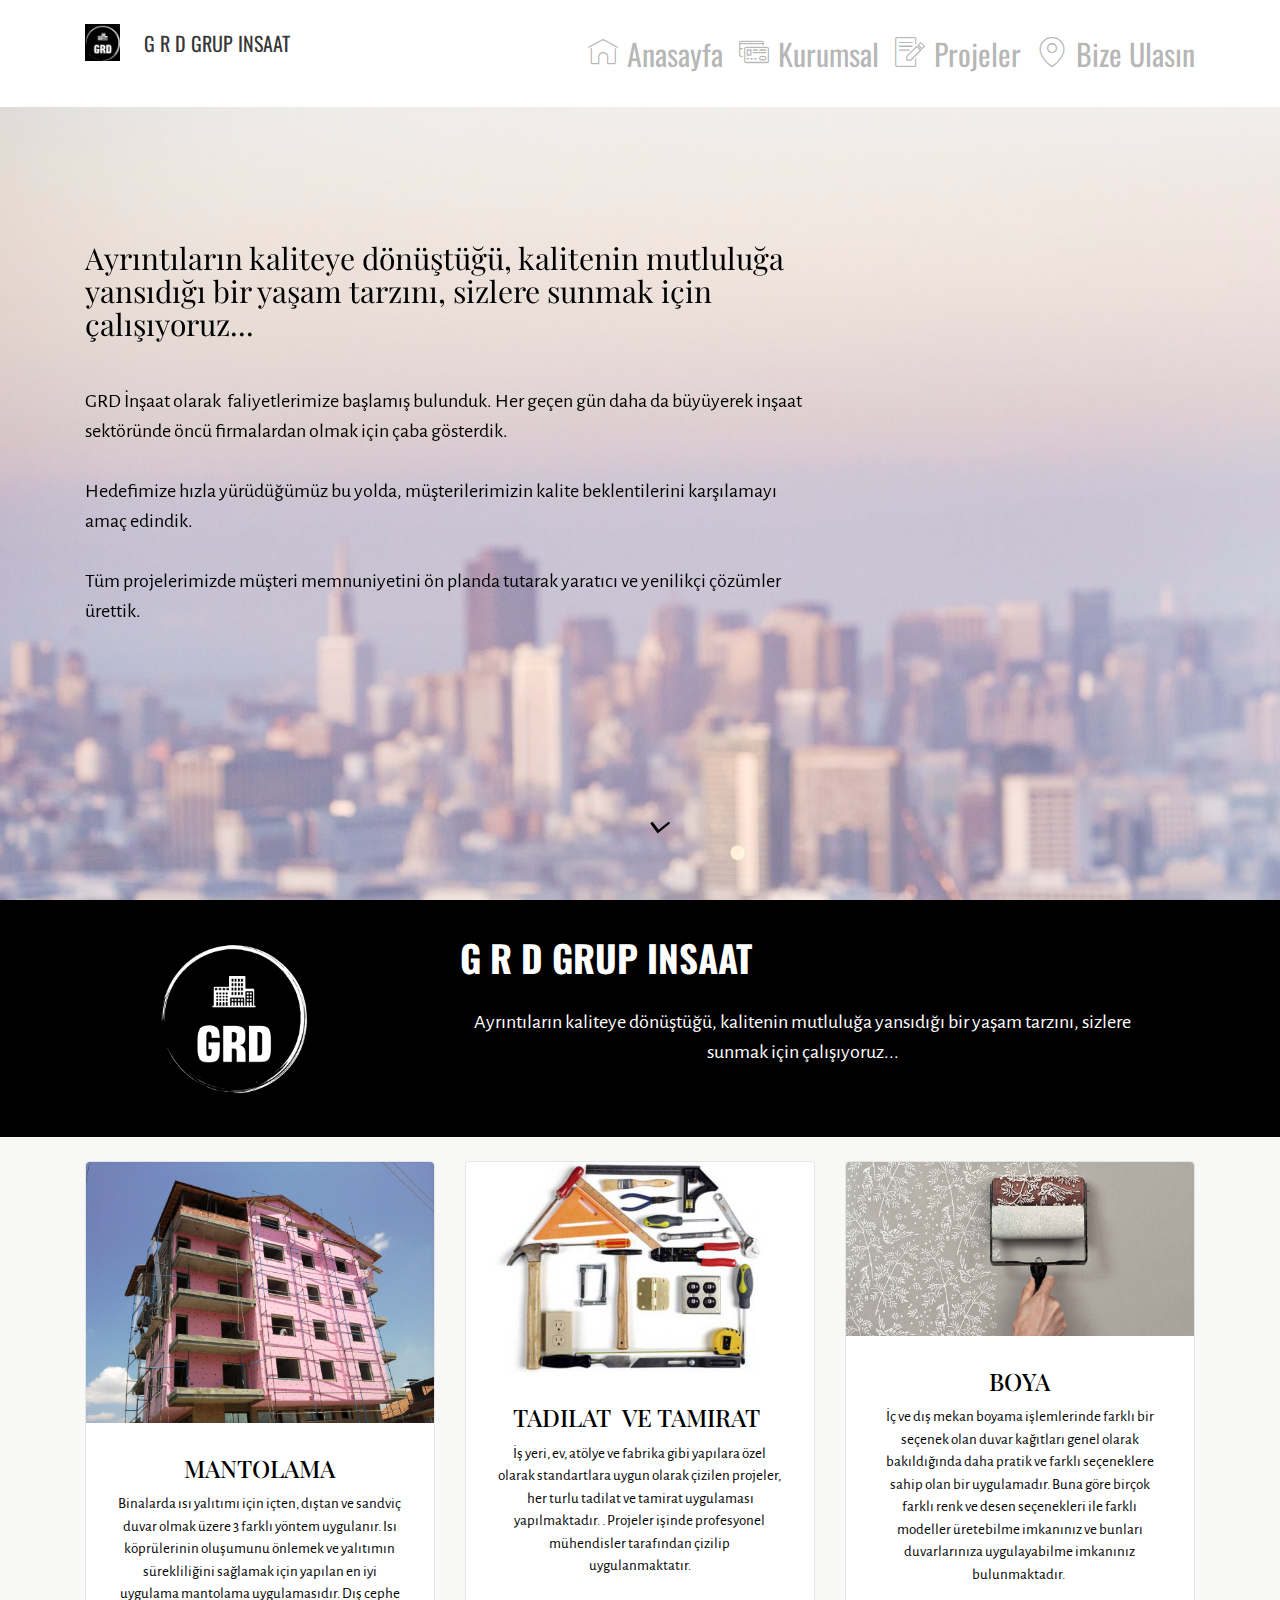
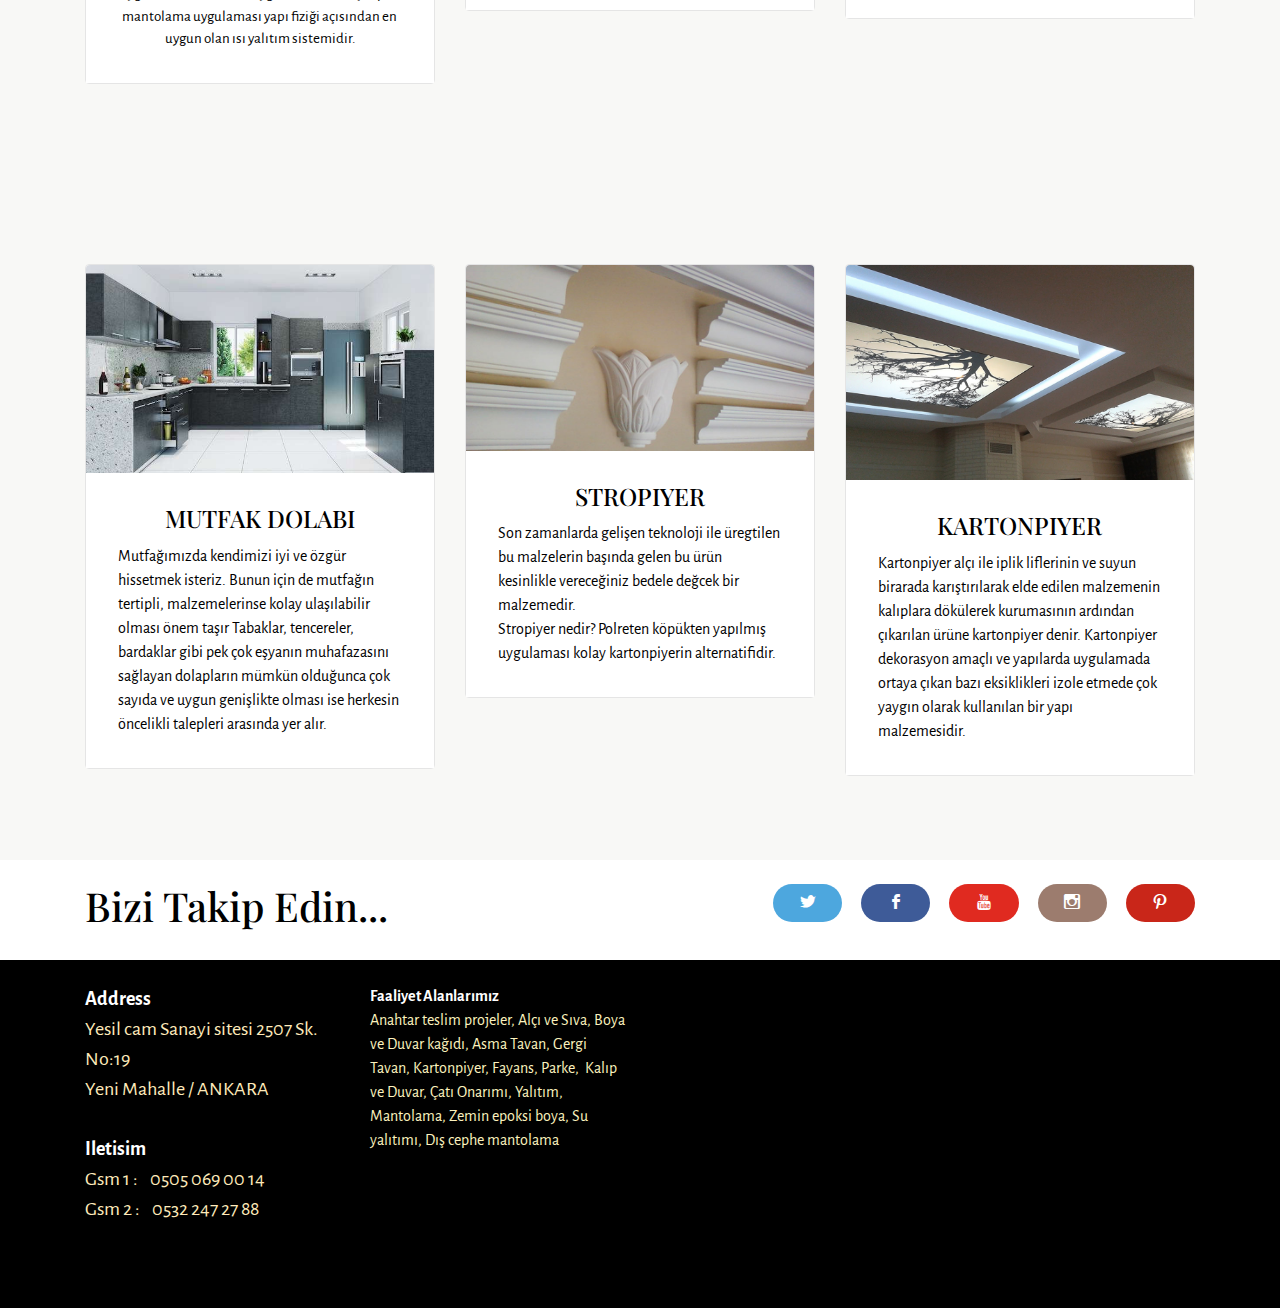
<file: index.html>
<!DOCTYPE html>
<html >
<head>
  <!-- Site made with Mobirise Website Builder v4.8.1, https://mobirise.com -->
  <meta charset="UTF-8">
  <meta http-equiv="X-UA-Compatible" content="IE=edge">
  <meta name="generator" content="Mobirise v4.8.1, mobirise.com">
  <meta name="viewport" content="width=device-width, initial-scale=1, minimum-scale=1">
  <link rel="shortcut icon" href="assets/images/capture-160x128.png" type="image/x-icon">
  <meta name="description" content="">
  <title>Home</title>
  <link rel="stylesheet" href="assets/font-awesome/css/font-awesome.css">
  <link rel="stylesheet" href="https://fonts.googleapis.com/css?family=Alegreya+Sans:400,700&subset=latin,vietnamese,latin-ext">
  <link rel="stylesheet" href="assets/web/assets/mobirise-icons/mobirise-icons.css">
  <link rel="stylesheet" href="https://fonts.googleapis.com/css?family=Playfair+Display:400,700&subset=latin,cyrillic">
  <link rel="stylesheet" href="assets/tether/tether.min.css">
  <link rel="stylesheet" href="assets/soundcloud-plugin/style.css">
  <link rel="stylesheet" href="assets/bootstrap/css/bootstrap.min.css">
  <link rel="stylesheet" href="assets/socicon/css/socicon.min.css">
  <link rel="stylesheet" href="assets/puritym/css/style.css">
  <link rel="stylesheet" href="assets/mobirise/css/mbr-additional.css" type="text/css">
  
  
  
</head>
<body>
  <nav class="navbar navbar-light mbr-navbar navbar-fixed-top" id="menu-0" data-rv-view="0" style="background-color: rgb(255, 255, 255);">
    <div class="container">
        <button class="navbar-toggler pull-right hidden-md-up" type="button" data-toggle="collapse" data-target="#exCollapsingNavbar2">
            <div class="hamburger-icon"></div>
        </button>

        <div class="clearfix"></div>
        <div class="collapse navbar-toggleable-sm" id="exCollapsingNavbar2">
            <span class="navbar-logo"><a href="index.html"><img src="assets/images/capture-160x128.png" alt="Mobirise"></a></span>
            <span><a class="navbar-brand" href="index.html">G R D GRUP INSAAT</a></span>

            

            <ul class="nav navbar-nav pull-xs-right"><li class="nav-item"><a class="nav-link" href="index.html"><span class="mbri-home mbr-iconfont mbr-iconfont-btn-parent"></span>Anasayfa</a></li> <li class="nav-item"><a class="nav-link" href="page5.html"><span class="mbri-credit-card mbr-iconfont mbr-iconfont-btn-parent"></span>Kurumsal</a></li>  <li class="nav-item"><a class="nav-link" href="page2.html"><span class="mbri-edit mbr-iconfont mbr-iconfont-btn-parent"></span>Projeler</a></li>  <li class="nav-item"><a class="nav-link" href="index.html#contacts2-h"><span class="mbri-pin mbr-iconfont mbr-iconfont-btn-parent"></span>Bize Ulasın</a></li>     </ul>
        </div>
    </div>
</nav>

<section class="mbr-section mbr-section-full mbr-parallax-background mbr-after-navbar" id="header1-1" data-rv-view="2" style="background-image: url(assets/images/mbr-4.jpg);">
    <div class="mbr-table-cell">
        <div class="mbr-overlay" style="opacity: 0; background-color: rgb(255, 255, 255);"></div>
        <div class="container">
            <div class="row">
                <div class="col-md-8">

                    <h1 class="mbr-section-title display-1">Ayrıntıların kaliteye dönüştüğü, kalitenin mutluluğa yansıdığı bir yaşam tarzını, sizlere sunmak için çalışıyoruz...</h1>
                    <p class="lead">GRD İnşaat olarak &nbsp;faliyetlerimize başlamış bulunduk. Her geçen gün daha da büyüyerek inşaat sektöründe öncü firmalardan olmak için çaba gösterdik. 
<br>
<br>Hedefimize hızla yürüdüğümüz bu yolda, müşterilerimizin kalite beklentilerini karşılamayı amaç edindik. 
<br>
<br>Tüm projelerimizde müşteri memnuniyetini ön planda tutarak yaratıcı ve yenilikçi çözümler ürettik.</p>
                    
                </div>
            </div>
        </div>
        <a class="mbr-arrow" href="#msg-box4-6"><i class="fa fa-angle-down"></i></a>
    </div>
</section>

<section class="mbr-section mbr-section-nopadding" id="msg-box4-6" data-rv-view="5" style="background-color: rgb(0, 0, 0); padding-top: 0rem; padding-bottom: 0rem;">
    
    <div class="container">
        <div class="row">
            <div class="col-xs-12 col-lg-9 mbr-table-cell-lg image-size" style="width: 10%;">
                <div class="mbr-figure"><img src="assets/images/capture-432x346.png"></div>
            </div>
            <div class="col-xs-12 col-lg-3 mbr-inner-padding text-xs-center mbr-table-cell-lg">
                <h3 class="mbr-section-title display-4"><strong>G R D GRUP INSAAT</strong></h3>
                
                <div class="lead"><p>Ayrıntıların kaliteye dönüştüğü, kalitenin mutluluğa yansıdığı bir yaşam tarzını, sizlere sunmak için çalışıyoruz...</p></div>
                
            </div>
            
        </div>
    </div>
</section>

<section class="mbr-section mbr-section-small" id="features1-5" data-rv-view="8" style="background-color: rgb(248, 248, 246); padding-top: 1.5rem; padding-bottom: 6rem;">
    
    <div class="container">
        <div class="row">
            <div class="col-sm-6 col-md-4">
                <div class="card cart-block">
                    <div><img src="assets/images/mantolama-1.jpg" class="card-img-top"></div>
                    <div class="card-block">
                        <h4 class="card-title text-xs-center">MANTOLAMA</h4>
                        <p class="card-text">Binalarda ısı yalıtımı için içten, dıştan ve sandviç duvar olmak üzere 3 farklı yöntem uygulanır. Isı köprülerinin oluşumunu önlemek ve yalıtımın sürekliliğini sağlamak için yapılan en iyi uygulama mantolama uygulamasıdır. Dış cephe mantolama uygulaması yapı fiziği açısından en uygun olan ısı yalıtım sistemidir.
<br></p>
                        
                    </div>
                </div>
            </div>
            <div class="col-sm-6 col-md-4">
                <div class="card cart-block">
                    <div><img src="assets/images/evde-tadilat-rehberi-600x363.jpg" class="card-img-top"></div>
                    <div class="card-block">
                        <h4 class="card-title text-xs-center">TADILAT &nbsp;VE TAMIRAT&nbsp;</h4>
                        <p class="card-text">İş yeri, ev, atölye ve fabrika gibi yapılara özel olarak standartlara uygun olarak çizilen projeler, &nbsp;her turlu tadilat ve tamirat uygulaması yapılmaktadır. . Projeler işinde profesyonel mühendisler tarafından çizilip uygulanmaktatır.</p>
                        
                    </div>
                </div>
            </div>
            <div class="col-sm-6 col-md-4">
                <div class="card cart-block">
                    <div><a href="page3.html"><img src="assets/images/boya-isi-ustasi1-600x300.jpg" class="card-img-top"></a></div>
                    <div class="card-block">
                        <h4 class="card-title text-xs-center">BOYA</h4>
                        <p class="card-text">İç ve dış mekan boyama işlemlerinde farklı bir seçenek olan duvar kağıtları genel olarak bakıldığında daha pratik ve farklı seçeneklere sahip olan bir uygulamadır. Buna göre birçok farklı renk ve desen seçenekleri ile farklı modeller üretebilme imkanınız ve bunları duvarlarınıza uygulayabilme imkanınız bulunmaktadır.&nbsp;</p>
                        
                    </div>
                </div>
            </div>
            
        </div>
    </div>
</section>

<section class="mbr-section mbr-section-small" id="features1-s" data-rv-view="15" style="background-color: rgb(248, 248, 246); padding-top: 4.5rem; padding-bottom: 4.5rem;">
    
    <div class="container">
        <div class="row">
            <div class="col-sm-6 col-md-4">
                <div class="card cart-block">
                    <div><img src="assets/images/en-modern-mutfak-dolabi-renkleri-mjuzm.jpg" class="card-img-top"></div>
                    <div class="card-block">
                        <h4 class="card-title text-xs-center">MUTFAK DOLABI</h4>
                        <p class="card-text">Mutfağımızda kendimizi iyi ve özgür hissetmek isteriz. Bunun için de mutfağın tertipli, malzemelerinse kolay ulaşılabilir olması önem taşır Tabaklar, tencereler, bardaklar gibi pek çok eşyanın muhafazasını sağlayan dolapların mümkün olduğunca çok sayıda ve uygun genişlikte olması ise herkesin öncelikli talepleri arasında yer alır.</p>
                        
                    </div>
                </div>
            </div>
            <div class="col-sm-6 col-md-4">
                <div class="card cart-block">
                    <div><img src="assets/images/kartonpiyer-stropiyer-1.jpg" class="card-img-top"></div>
                    <div class="card-block">
                        <h4 class="card-title text-xs-center">STROPIYER</h4>
                        <p class="card-text">Son zamanlarda gelişen teknoloji ile üregtilen bu malzelerin başında gelen bu ürün kesinlikle vereceğiniz bedele değcek bir malzemedir.
<br>Stropiyer nedir? Polreten köpükten yapılmış uygulaması kolay kartonpiyerin alternatifidir.</p>
                        
                    </div>
                </div>
            </div>
            <div class="col-sm-6 col-md-4">
                <div class="card cart-block">
                    <div><img src="assets/images/asma-tavan-9.jpg" class="card-img-top"></div>
                    <div class="card-block">
                        <h4 class="card-title text-xs-center">KARTONPIYER</h4>
                        <p class="card-text">Kartonpiyer alçı ile iplik liflerinin ve suyun birarada karıştırılarak elde edilen malzemenin kalıplara dökülerek kurumasının ardından çıkarılan ürüne kartonpiyer denir. Kartonpiyer dekorasyon amaçlı ve yapılarda uygulamada ortaya çıkan bazı eksiklikleri izole etmede çok yaygın olarak kullanılan bir yapı malzemesidir.</p>
                        
                    </div>
                </div>
            </div>
            
        </div>
    </div>
</section>

<section class="mbr-section mbr-section-small" id="social-buttons2-i" data-rv-view="11" style="background-color: rgb(255, 255, 255); padding-top: 1.5rem; padding-bottom: 1.5rem;">
    

    <div class="container">
        <div class="row">
            <div class="col-sm-4">
                <h2 class="mbr-section-title h1">Bizi Takip Edin...</h2>
            </div>
            <div class="col-sm-8 text-xs-right"><a class="btn btn-social socicon-bg-twitter" title="Twitter" target="_blank" href="index.html"><i class="socicon socicon-twitter"></i></a> <a class="btn btn-social socicon-bg-facebook" title="Facebook" target="_blank" href="index.html"><i class="socicon socicon-facebook"></i></a>  <a class="btn btn-social socicon-bg-youtube" title="YouTube" target="_blank" href="index.html"><i class="socicon socicon-youtube"></i></a> <a class="btn btn-social socicon-bg-instagram" title="Instagram" target="_blank" href="index.html"><i class="socicon socicon-instagram"></i></a> <a class="btn btn-social socicon-bg-pinterest" title="Pinterest" target="_blank" href="index.html"><i class="socicon socicon-pinterest"></i></a>   </div>
        </div>
    </div>
</section>

<section class="mbr-section mbr-section-small mbr-footer" id="contacts2-h" data-rv-view="13" style="background-color: rgb(0, 0, 0); padding-top: 1.5rem; padding-bottom: 1.5rem;">
    
    <div class="container">
        <div class="row">
            <div class="col-xs-12 col-md-3">
                <p><strong>Address</strong><br>Yesil cam Sanayi sitesi 2507 Sk. No:19<br>Yeni Mahalle / ANKARA<br><br>
<strong>Iletisim</strong><br>
Gsm 1 : &nbsp; &nbsp;0505 069 00 14&nbsp;<br>Gsm 2 : &nbsp; &nbsp;0532 247 27 88<br><br></p>
            </div>
            <div class="col-xs-12 col-md-3"><strong>Faaliyet Alanlarımız
</strong><div>Anahtar teslim projeler, Alçı ve Sıva, Boya ve Duvar kağıdı, Asma Tavan, Gergi Tavan, Kartonpiyer, Fayans, Parke, &nbsp;Kalıp ve Duvar, Çatı Onarımı, Yalıtım, Mantolama, Zemin epoksi boya, Su yalıtımı, Dış cephe mantolama</div></div>
            <div class="col-xs-12 col-md-6">
                <div class="mbr-map"><iframe frameborder="0" style="border:0" src="https://www.google.com/maps/embed/v1/place?key=AIzaSyA0Dx_boXQiwvdz8sJHoYeZNVTdoWONYkU&amp;q=place_id:ChIJ7WhXd-I30xQRFhl8sah-a08" allowfullscreen=""></iframe></div>
            </div>
        </div>
    </div>
</section>


  <script src="assets/web/assets/jquery/jquery.min.js"></script>
  <script src="assets/tether/tether.min.js"></script>
  <script src="assets/bootstrap/js/bootstrap.min.js"></script>
  <script src="assets/jarallax/jarallax.js"></script>
  <script src="assets/smooth-scroll/smooth-scroll.js"></script>
  <script src="assets/puritym/js/script.js"></script>
  
  
</body>
</html>
</file>
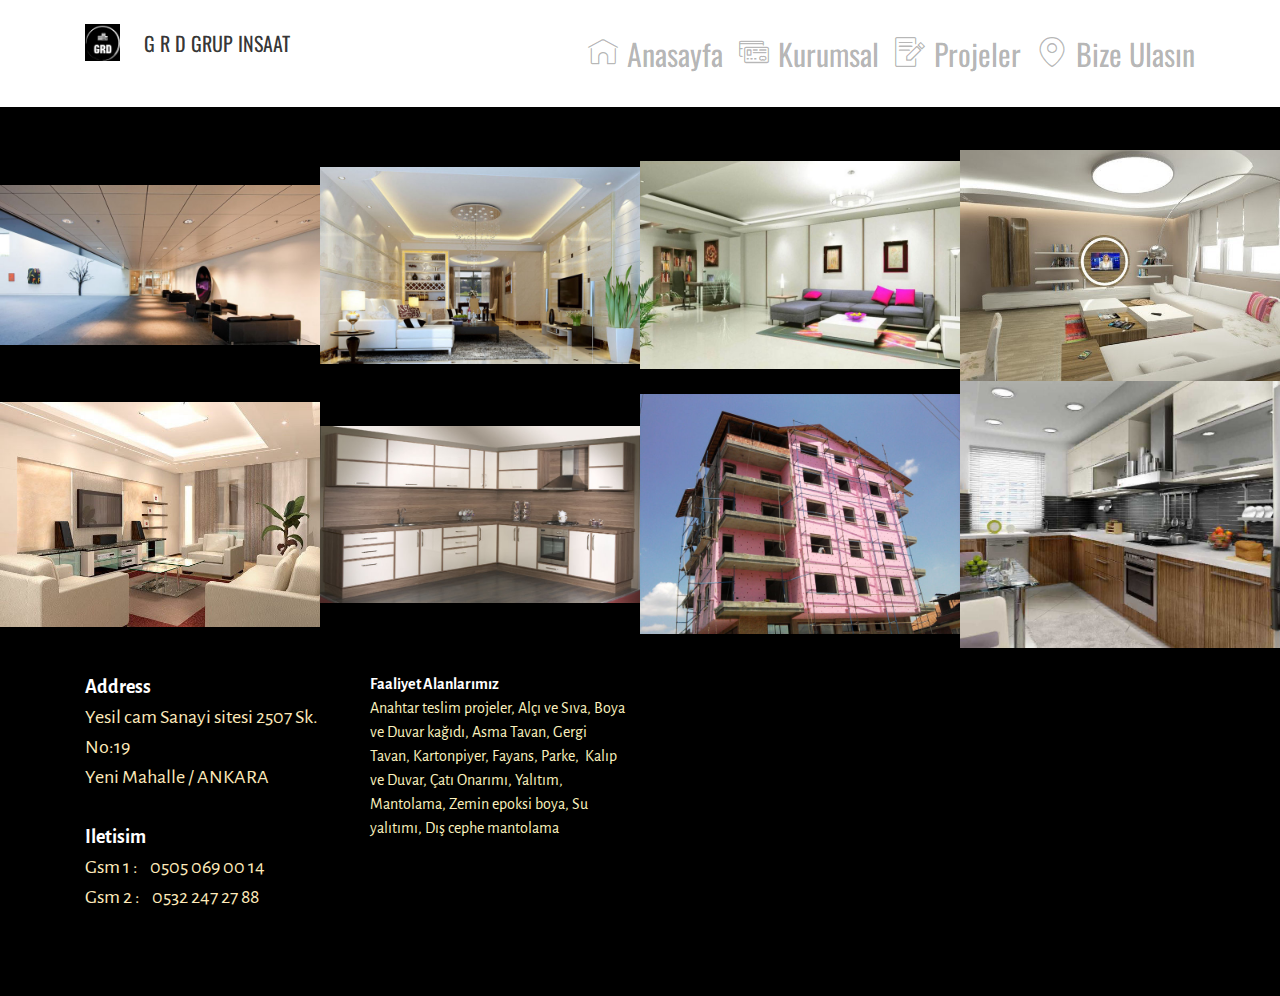
<file: page2.html>
<!DOCTYPE html>
<html >
<head>
  <!-- Site made with Mobirise Website Builder v4.8.1, https://mobirise.com -->
  <meta charset="UTF-8">
  <meta http-equiv="X-UA-Compatible" content="IE=edge">
  <meta name="generator" content="Mobirise v4.8.1, mobirise.com">
  <meta name="viewport" content="width=device-width, initial-scale=1, minimum-scale=1">
  <link rel="shortcut icon" href="assets/images/capture-160x128.png" type="image/x-icon">
  <meta name="description" content="">
  <title>PROJE</title>
  <link rel="stylesheet" href="assets/font-awesome/css/font-awesome.css">
  <link rel="stylesheet" href="https://fonts.googleapis.com/css?family=Alegreya+Sans:400,700&subset=latin,vietnamese,latin-ext">
  <link rel="stylesheet" href="assets/web/assets/mobirise-icons/mobirise-icons.css">
  <link rel="stylesheet" href="https://fonts.googleapis.com/css?family=Playfair+Display:400,700&subset=latin,cyrillic">
  <link rel="stylesheet" href="assets/tether/tether.min.css">
  <link rel="stylesheet" href="assets/soundcloud-plugin/style.css">
  <link rel="stylesheet" href="assets/bootstrap/css/bootstrap.min.css">
  <link rel="stylesheet" href="assets/puritym/css/style.css">
  <link rel="stylesheet" href="assets/mobirise/css/mbr-additional.css" type="text/css">
  
  
  
</head>
<body>
  <nav class="navbar navbar-light mbr-navbar navbar-fixed-top" id="menu-t" data-rv-view="18" style="background-color: rgb(255, 255, 255);">
    <div class="container">
        <button class="navbar-toggler pull-right hidden-md-up" type="button" data-toggle="collapse" data-target="#exCollapsingNavbar2">
            <div class="hamburger-icon"></div>
        </button>

        <div class="clearfix"></div>
        <div class="collapse navbar-toggleable-sm" id="exCollapsingNavbar2">
            <span class="navbar-logo"><a href="index.html"><img src="assets/images/capture-160x128.png" alt="Mobirise"></a></span>
            <span><a class="navbar-brand" href="index.html">G R D GRUP INSAAT</a></span>

            

            <ul class="nav navbar-nav pull-xs-right"><li class="nav-item"><a class="nav-link" href="index.html"><span class="mbri-home mbr-iconfont mbr-iconfont-btn-parent"></span>Anasayfa</a></li> <li class="nav-item"><a class="nav-link" href="page5.html"><span class="mbri-credit-card mbr-iconfont mbr-iconfont-btn-parent"></span>Kurumsal</a></li>  <li class="nav-item"><a class="nav-link" href="page2.html"><span class="mbri-edit mbr-iconfont mbr-iconfont-btn-parent"></span>Projeler</a></li>  <li class="nav-item"><a class="nav-link" href="index.html#contacts2-h"><span class="mbri-pin mbr-iconfont mbr-iconfont-btn-parent"></span>Bize Ulasın</a></li>     </ul>
        </div>
    </div>
</nav>

<section class="mbr-gallery mbr-section mbr-section-nopadding mbr-after-navbar" id="gallery1-v" data-rv-view="20" style="background-color: rgb(0, 0, 0); padding-top: 6rem; padding-bottom: 0rem;">
    <!-- Gallery -->
    <div>
        <div class=" mbr-gallery-layout-default">
            <div>
                <div>
                    <div class="mbr-gallery-item">
                        <a data-toggle="modal" href="#lb-gallery1-v" data-slide-to="0">
                            <img src="assets/images/asma-tavan-800x400.jpg" alt="" title="">
                            <span class="icon fa fa-search-plus"></span>
                        </a>
                    </div><div class="mbr-gallery-item">
                        <a data-toggle="modal" href="#lb-gallery1-v" data-slide-to="1">
                            <img src="assets/images/asma-tavan-2-800x494.jpg" alt="" title="">
                            <span class="icon fa fa-search-plus"></span>
                        </a>
                    </div><div class="mbr-gallery-item">
                        <a data-toggle="modal" href="#lb-gallery1-v" data-slide-to="2">
                            <img src="assets/images/asma-tavan-4-800x520.jpg" alt="" title="">
                            <span class="icon fa fa-search-plus"></span>
                        </a>
                    </div><div class="mbr-gallery-item">
                        <a data-toggle="modal" href="#lb-gallery1-v" data-slide-to="3">
                            <img src="assets/images/asma-tavan-5-600x433.jpg" alt="" title="">
                            <span class="icon fa fa-search-plus"></span>
                        </a>
                    </div><div class="mbr-gallery-item">
                        <a data-toggle="modal" href="#lb-gallery1-v" data-slide-to="4">
                            <img src="assets/images/asma-tavan-6-600x423.jpg" alt="" title="">
                            <span class="icon fa fa-search-plus"></span>
                        </a>
                    </div><div class="mbr-gallery-item">
                        <a data-toggle="modal" href="#lb-gallery1-v" data-slide-to="5">
                            <img src="assets/images/mutfak-dolabi-591c5945d77c2-800x443.jpg" alt="" title="">
                            <span class="icon fa fa-search-plus"></span>
                        </a>
                    </div><div class="mbr-gallery-item">
                        <a data-toggle="modal" href="#lb-gallery1-v" data-slide-to="6">
                            <img src="assets/images/mantolama-1-800x600.jpg" alt="" title="">
                            <span class="icon fa fa-search-plus"></span>
                        </a>
                    </div><div class="mbr-gallery-item">
                        <a data-toggle="modal" href="#lb-gallery1-v" data-slide-to="7">
                            <img src="assets/images/high-gloss-kapak-mdf-gvde-mutfak-dolab-modeli-evgah-mdhg-5-800x667.jpg" alt="" title="">
                            <span class="icon fa fa-search-plus"></span>
                        </a>
                    </div>
                </div>
            </div>
            <div class="clearfix"></div>
        </div>
    </div>

    <!-- Lightbox -->
    <div data-app-prevent-settings="" class="mbr-slider modal fade carousel slide" tabindex="-1" data-keyboard="true" data-interval="false" id="lb-gallery1-v">
        <div class="modal-dialog">
            <div class="modal-content">
                <div class="modal-body">
                    <ol class="carousel-indicators">
                        <li data-app-prevent-settings="" data-target="#lb-gallery1-v" data-slide-to="0"></li><li data-app-prevent-settings="" data-target="#lb-gallery1-v" data-slide-to="1"></li><li data-app-prevent-settings="" data-target="#lb-gallery1-v" data-slide-to="2"></li><li data-app-prevent-settings="" data-target="#lb-gallery1-v" data-slide-to="3"></li><li data-app-prevent-settings="" data-target="#lb-gallery1-v" data-slide-to="4"></li><li data-app-prevent-settings="" data-target="#lb-gallery1-v" data-slide-to="5"></li><li data-app-prevent-settings="" data-target="#lb-gallery1-v" data-slide-to="6"></li><li data-app-prevent-settings="" data-target="#lb-gallery1-v" class=" active" data-slide-to="7"></li>
                    </ol>
                    <div class="carousel-inner">
                        <div class="carousel-item">
                            <img src="assets/images/asma-tavan.jpg" alt="" title="">
                        </div><div class="carousel-item">
                            <img src="assets/images/asma-tavan-2.jpg" alt="" title="">
                        </div><div class="carousel-item">
                            <img src="assets/images/asma-tavan-4.jpg" alt="" title="">
                        </div><div class="carousel-item">
                            <img src="assets/images/asma-tavan-5.jpg" alt="" title="">
                        </div><div class="carousel-item">
                            <img src="assets/images/asma-tavan-6.jpg" alt="" title="">
                        </div><div class="carousel-item">
                            <img src="assets/images/mutfak-dolabi-591c5945d77c2.jpg" alt="" title="">
                        </div><div class="carousel-item">
                            <img src="assets/images/mantolama-1.jpg" alt="" title="">
                        </div><div class="carousel-item active">
                            <img src="assets/images/high-gloss-kapak-mdf-gvde-mutfak-dolab-modeli-evgah-mdhg-5.jpg" alt="" title="">
                        </div>
                    </div>
                    <a class="left carousel-control" role="button" data-slide="prev" href="#lb-gallery1-v">
                        <span class="icon-prev" aria-hidden="true"></span>
                        <span class="sr-only">Previous</span>
                    </a>
                    <a class="right carousel-control" role="button" data-slide="next" href="#lb-gallery1-v">
                        <span class="icon-next" aria-hidden="true"></span>
                        <span class="sr-only">Next</span>
                    </a>

                    <a class="close" href="#" role="button" data-dismiss="modal">
                        <span aria-hidden="true">×</span>
                        <span class="sr-only">Close</span>
                    </a>
                </div>
            </div>
        </div>
    </div>
</section>

<section class="mbr-section mbr-section-small mbr-footer" id="contacts2-u" data-rv-view="19" style="background-color: rgb(0, 0, 0); padding-top: 1.5rem; padding-bottom: 1.5rem;">
    
    <div class="container">
        <div class="row">
            <div class="col-xs-12 col-md-3">
                <p><strong>Address</strong><br>Yesil cam Sanayi sitesi 2507 Sk. No:19<br>Yeni Mahalle / ANKARA<br><br>
<strong>Iletisim</strong><br>
Gsm 1 : &nbsp; &nbsp;0505 069 00 14&nbsp;<br>Gsm 2 : &nbsp; &nbsp;0532 247 27 88<br><br></p>
            </div>
            <div class="col-xs-12 col-md-3"><strong>Faaliyet Alanlarımız
</strong><div>Anahtar teslim projeler, Alçı ve Sıva, Boya ve Duvar kağıdı, Asma Tavan, Gergi Tavan, Kartonpiyer, Fayans, Parke, &nbsp;Kalıp ve Duvar, Çatı Onarımı, Yalıtım, Mantolama, Zemin epoksi boya, Su yalıtımı, Dış cephe mantolama</div></div>
            <div class="col-xs-12 col-md-6">
                <div class="mbr-map"><iframe frameborder="0" style="border:0" src="https://www.google.com/maps/embed/v1/place?key=AIzaSyA0Dx_boXQiwvdz8sJHoYeZNVTdoWONYkU&amp;q=place_id:ChIJ7WhXd-I30xQRFhl8sah-a08" allowfullscreen=""></iframe></div>
            </div>
        </div>
    </div>
</section>


  <script src="assets/web/assets/jquery/jquery.min.js"></script>
  <script src="assets/tether/tether.min.js"></script>
  <script src="assets/bootstrap/js/bootstrap.min.js"></script>
  <script src="assets/masonry/masonry.pkgd.min.js"></script>
  <script src="assets/imagesloaded/imagesloaded.pkgd.min.js"></script>
  <script src="assets/bootstrap-carousel-swipe/bootstrap-carousel-swipe.js"></script>
  <script src="assets/smooth-scroll/smooth-scroll.js"></script>
  <script src="assets/puritym/js/script.js"></script>
  <script src="assets/mobirise-gallery/script.js"></script>
  
  
</body>
</html>
</file>
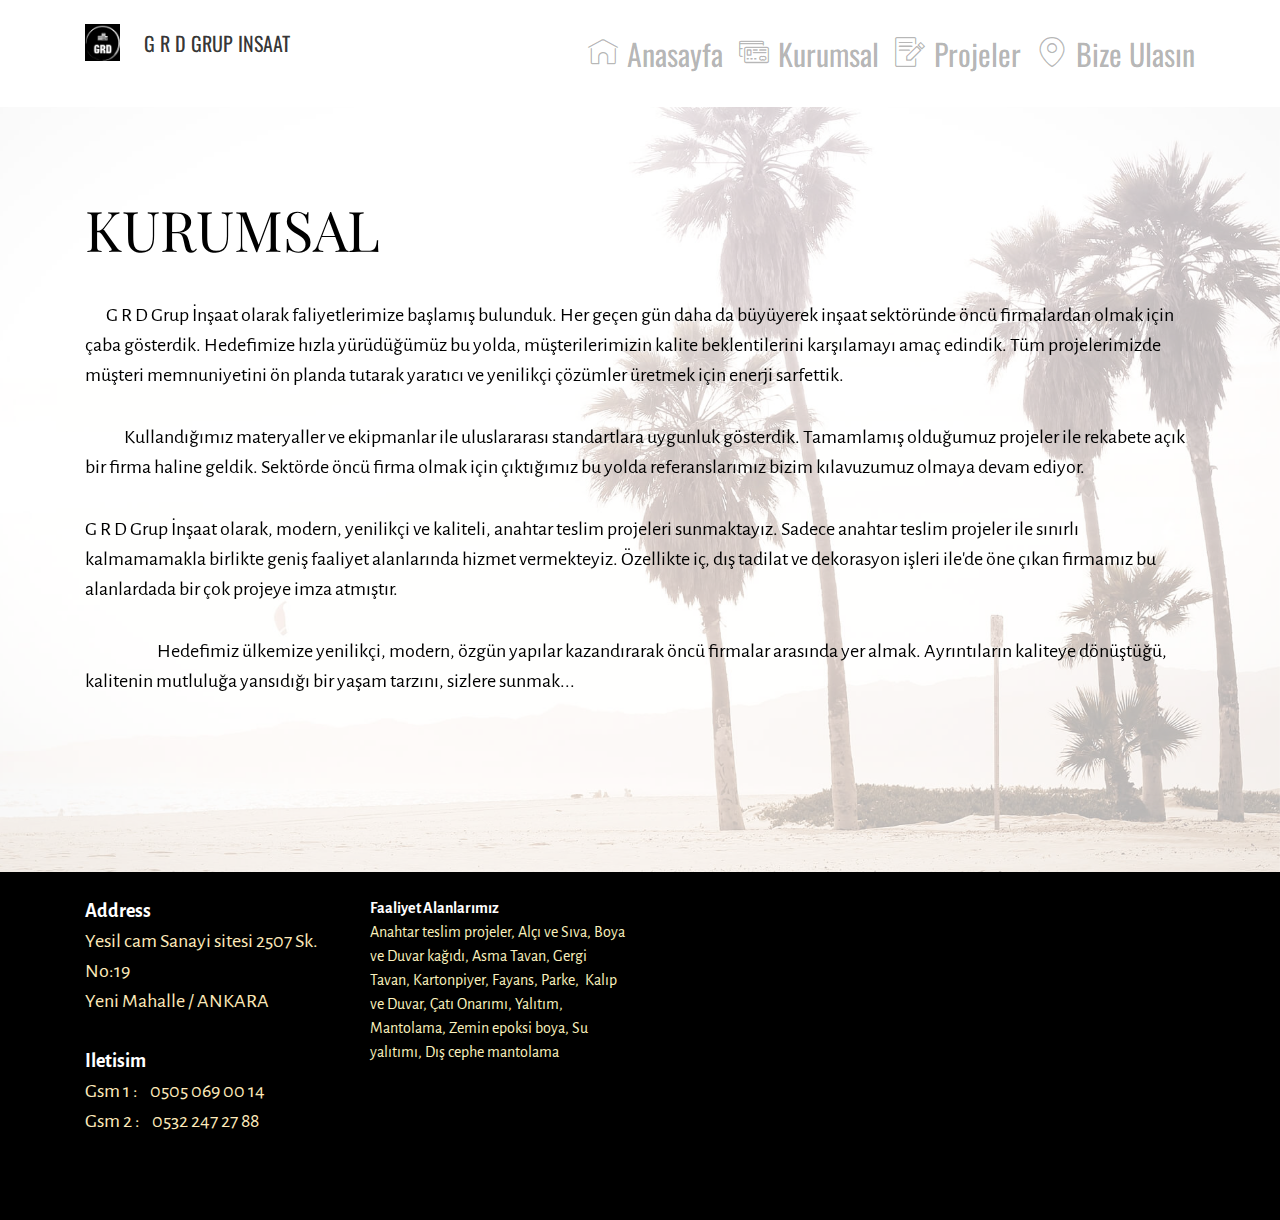
<file: page5.html>
<!DOCTYPE html>
<html >
<head>
  <!-- Site made with Mobirise Website Builder v4.8.1, https://mobirise.com -->
  <meta charset="UTF-8">
  <meta http-equiv="X-UA-Compatible" content="IE=edge">
  <meta name="generator" content="Mobirise v4.8.1, mobirise.com">
  <meta name="viewport" content="width=device-width, initial-scale=1, minimum-scale=1">
  <link rel="shortcut icon" href="assets/images/capture-160x128.png" type="image/x-icon">
  <meta name="description" content="">
  <title>KURUMSAL</title>
  <link rel="stylesheet" href="https://fonts.googleapis.com/css?family=Playfair+Display:400,700&subset=latin,cyrillic">
  <link rel="stylesheet" href="https://fonts.googleapis.com/css?family=Alegreya+Sans:400,700&subset=latin,vietnamese,latin-ext">
  <link rel="stylesheet" href="assets/web/assets/mobirise-icons/mobirise-icons.css">
  <link rel="stylesheet" href="assets/tether/tether.min.css">
  <link rel="stylesheet" href="assets/bootstrap/css/bootstrap.min.css">
  <link rel="stylesheet" href="assets/soundcloud-plugin/style.css">
  <link rel="stylesheet" href="assets/puritym/css/style.css">
  <link rel="stylesheet" href="assets/mobirise/css/mbr-additional.css" type="text/css">
  
  
  
</head>
<body>
  <nav class="navbar navbar-light mbr-navbar navbar-fixed-top" id="menu-b" data-rv-view="55" style="background-color: rgb(255, 255, 255);">
    <div class="container">
        <button class="navbar-toggler pull-right hidden-md-up" type="button" data-toggle="collapse" data-target="#exCollapsingNavbar2">
            <div class="hamburger-icon"></div>
        </button>

        <div class="clearfix"></div>
        <div class="collapse navbar-toggleable-sm" id="exCollapsingNavbar2">
            <span class="navbar-logo"><a href="index.html"><img src="assets/images/capture-160x128.png" alt="Mobirise"></a></span>
            <span><a class="navbar-brand" href="index.html">G R D GRUP INSAAT</a></span>

            

            <ul class="nav navbar-nav pull-xs-right"><li class="nav-item"><a class="nav-link" href="index.html"><span class="mbri-home mbr-iconfont mbr-iconfont-btn-parent"></span>Anasayfa</a></li> <li class="nav-item"><a class="nav-link" href="page5.html"><span class="mbri-credit-card mbr-iconfont mbr-iconfont-btn-parent"></span>Kurumsal</a></li>  <li class="nav-item"><a class="nav-link" href="page2.html"><span class="mbri-edit mbr-iconfont mbr-iconfont-btn-parent"></span>Projeler</a></li>  <li class="nav-item"><a class="nav-link" href="index.html#contacts2-h"><span class="mbri-pin mbr-iconfont mbr-iconfont-btn-parent"></span>Bize Ulasın</a></li>     </ul>
        </div>
    </div>
</nav>

<section class="mbr-section mbr-parallax-background col-undefined mbr-after-navbar" id="content5-q" data-rv-view="57" style="background-image: url(assets/images/photo-3.jpg); padding-top: 9rem; padding-bottom: 9rem;">
    <div class="mbr-overlay" style="opacity: 0.7; background-color: rgb(255, 255, 255);"></div>
    <div class="container">
        <h3 class="mbr-section-title display-2">KURUMSAL</h3>
        <div class="lead"><p>&nbsp; &nbsp; &nbsp; &nbsp;G R D Grup İnşaat olarak  faliyetlerimize başlamış                                                  bulunduk. Her geçen gün daha da  büyüyerek inşaat sektöründe                             öncü firmalardan  olmak için çaba gösterdik. Hedefimize hızla                                       yürüdüğümüz bu yolda, müşterilerimizin kalite  beklentilerini                                      karşılamayı amaç edindik. Tüm projelerimizde müşteri                                              memnuniyetini ön planda tutarak yaratıcı ve yenilikçi                                                                 çözümler üretmek için enerji sarfettik.
</p><p>&nbsp; &nbsp; &nbsp; &nbsp; &nbsp; <span style="font-size: 1.25rem;">&nbsp; &nbsp;Kullandığımız materyaller ve ekipmanlar ile  uluslararası                                          standartlara uygunluk gösterdik.  Tamamlamış olduğumuz                                            projeler  ile rekabete açık bir firma haline geldik. Sektörde                                          öncü firma olmak  için çıktığımız bu yolda referanslarımız                                          bizim kılavuzumuz olmaya devam ediyor.&nbsp;</span></p><p><span style="font-size: 1.25rem;">G R D Grup İnşaat olarak, modern, yenilikçi ve kaliteli, anahtar                               teslim projeleri sunmaktayız. Sadece anahtar teslim projeler ile                                   sınırlı kalmamamakla birlikte geniş faaliyet alanlarında hizmet                                    vermekteyiz. Özellikte iç, dış tadilat ve dekorasyon işleri ile'de                                 öne çıkan firmamız bu alanlardada bir çok projeye imza atmıştır. &nbsp;</span></p><p>&nbsp; &nbsp; &nbsp; &nbsp; &nbsp; &nbsp; &nbsp; &nbsp; &nbsp; &nbsp; &nbsp;
<span style="font-size: 1.25rem;">&nbsp; Hedefimiz ülkemize yenilikçi, modern, özgün yapılar                                                 kazandırarak öncü firmalar arasında yer almak. Ayrıntıların                                     kaliteye dönüştüğü,  kalitenin mutluluğa yansıdığı bir yaşam                                         tarzını, sizlere sunmak...&nbsp;</span></p></div>
    </div>
</section>

<section class="mbr-section mbr-section-small mbr-footer" id="contacts2-h" data-rv-view="60" style="background-color: rgb(0, 0, 0); padding-top: 1.5rem; padding-bottom: 1.5rem;">
    
    <div class="container">
        <div class="row">
            <div class="col-xs-12 col-md-3">
                <p><strong>Address</strong><br>Yesil cam Sanayi sitesi 2507 Sk. No:19<br>Yeni Mahalle / ANKARA<br><br>
<strong>Iletisim</strong><br>
Gsm 1 : &nbsp; &nbsp;0505 069 00 14&nbsp;<br>Gsm 2 : &nbsp; &nbsp;0532 247 27 88<br><br></p>
            </div>
            <div class="col-xs-12 col-md-3"><strong>Faaliyet Alanlarımız
</strong><div>Anahtar teslim projeler, Alçı ve Sıva, Boya ve Duvar kağıdı, Asma Tavan, Gergi Tavan, Kartonpiyer, Fayans, Parke, &nbsp;Kalıp ve Duvar, Çatı Onarımı, Yalıtım, Mantolama, Zemin epoksi boya, Su yalıtımı, Dış cephe mantolama</div></div>
            <div class="col-xs-12 col-md-6">
                <div class="mbr-map"><iframe frameborder="0" style="border:0" src="https://www.google.com/maps/embed/v1/place?key=AIzaSyA0Dx_boXQiwvdz8sJHoYeZNVTdoWONYkU&amp;q=place_id:ChIJ7WhXd-I30xQRFhl8sah-a08" allowfullscreen=""></iframe></div>
            </div>
        </div>
    </div>
</section>


  <script src="assets/web/assets/jquery/jquery.min.js"></script>
  <script src="assets/tether/tether.min.js"></script>
  <script src="assets/bootstrap/js/bootstrap.min.js"></script>
  <script src="assets/smooth-scroll/smooth-scroll.js"></script>
  <script src="assets/jarallax/jarallax.js"></script>
  <script src="assets/puritym/js/script.js"></script>
  
  
</body>
</html>
</file>
<file: assets/web/assets/mobirise-icons/mobirise-icons.css>
@font-face {
  font-family: 'MobiriseIcons';
  src:  url('mobirise-icons.eot?spat4u');
  src:  url('mobirise-icons.eot?spat4u#iefix') format('embedded-opentype'),
    url('mobirise-icons.ttf?spat4u') format('truetype'),
    url('mobirise-icons.woff?spat4u') format('woff'),
    url('mobirise-icons.svg?spat4u#MobiriseIcons') format('svg');
  font-weight: normal;
  font-style: normal;
}

[class^="mbri-"], [class*=" mbri-"] {
  /* use !important to prevent issues with browser extensions that change fonts */
  font-family: MobiriseIcons !important;
  speak: none;
  font-style: normal;
  font-weight: normal;
  font-variant: normal;
  text-transform: none;
  line-height: 1;

  /* Better Font Rendering =========== */
  -webkit-font-smoothing: antialiased;
  -moz-osx-font-smoothing: grayscale;
}

.mbri-add-submenu:before {
  content: "\e900";
}
.mbri-alert:before {
  content: "\e901";
}
.mbri-align-center:before {
  content: "\e902";
}
.mbri-align-justify:before {
  content: "\e903";
}
.mbri-align-left:before {
  content: "\e904";
}
.mbri-align-right:before {
  content: "\e905";
}
.mbri-android:before {
  content: "\e906";
}
.mbri-apple:before {
  content: "\e907";
}
.mbri-arrow-down:before {
  content: "\e908";
}
.mbri-arrow-next:before {
  content: "\e909";
}
.mbri-arrow-prev:before {
  content: "\e90a";
}
.mbri-arrow-up:before {
  content: "\e90b";
}
.mbri-bold:before {
  content: "\e90c";
}
.mbri-bookmark:before {
  content: "\e90d";
}
.mbri-bootstrap:before {
  content: "\e90e";
}
.mbri-briefcase:before {
  content: "\e90f";
}
.mbri-browse:before {
  content: "\e910";
}
.mbri-bulleted-list:before {
  content: "\e911";
}
.mbri-calendar:before {
  content: "\e912";
}
.mbri-camera:before {
  content: "\e913";
}
.mbri-cart-add:before {
  content: "\e914";
}
.mbri-cart-full:before {
  content: "\e915";
}
.mbri-cash:before {
  content: "\e916";
}
.mbri-change-style:before {
  content: "\e917";
}
.mbri-chat:before {
  content: "\e918";
}
.mbri-clock:before {
  content: "\e919";
}
.mbri-close:before {
  content: "\e91a";
}
.mbri-cloud:before {
  content: "\e91b";
}
.mbri-code:before {
  content: "\e91c";
}
.mbri-contact-form:before {
  content: "\e91d";
}
.mbri-credit-card:before {
  content: "\e91e";
}
.mbri-cursor-click:before {
  content: "\e91f";
}
.mbri-cust-feedback:before {
  content: "\e920";
}
.mbri-database:before {
  content: "\e921";
}
.mbri-delivery:before {
  content: "\e922";
}
.mbri-desktop:before {
  content: "\e923";
}
.mbri-devices:before {
  content: "\e924";
}
.mbri-down:before {
  content: "\e925";
}
.mbri-download:before {
  content: "\e989";
}
.mbri-drag-n-drop:before {
  content: "\e927";
}
.mbri-drag-n-drop2:before {
  content: "\e928";
}
.mbri-edit:before {
  content: "\e929";
}
.mbri-edit2:before {
  content: "\e92a";
}
.mbri-error:before {
  content: "\e92b";
}
.mbri-extension:before {
  content: "\e92c";
}
.mbri-features:before {
  content: "\e92d";
}
.mbri-file:before {
  content: "\e92e";
}
.mbri-flag:before {
  content: "\e92f";
}
.mbri-folder:before {
  content: "\e930";
}
.mbri-gift:before {
  content: "\e931";
}
.mbri-github:before {
  content: "\e932";
}
.mbri-globe:before {
  content: "\e933";
}
.mbri-globe-2:before {
  content: "\e934";
}
.mbri-growing-chart:before {
  content: "\e935";
}
.mbri-hearth:before {
  content: "\e936";
}
.mbri-help:before {
  content: "\e937";
}
.mbri-home:before {
  content: "\e938";
}
.mbri-hot-cup:before {
  content: "\e939";
}
.mbri-idea:before {
  content: "\e93a";
}
.mbri-image-gallery:before {
  content: "\e93b";
}
.mbri-image-slider:before {
  content: "\e93c";
}
.mbri-info:before {
  content: "\e93d";
}
.mbri-italic:before {
  content: "\e93e";
}
.mbri-key:before {
  content: "\e93f";
}
.mbri-laptop:before {
  content: "\e940";
}
.mbri-layers:before {
  content: "\e941";
}
.mbri-left-right:before {
  content: "\e942";
}
.mbri-left:before {
  content: "\e943";
}
.mbri-letter:before {
  content: "\e944";
}
.mbri-like:before {
  content: "\e945";
}
.mbri-link:before {
  content: "\e946";
}
.mbri-lock:before {
  content: "\e947";
}
.mbri-login:before {
  content: "\e948";
}
.mbri-logout:before {
  content: "\e949";
}
.mbri-magic-stick:before {
  content: "\e94a";
}
.mbri-map-pin:before {
  content: "\e94b";
}
.mbri-menu:before {
  content: "\e94c";
}
.mbri-mobile:before {
  content: "\e94d";
}
.mbri-mobile2:before {
  content: "\e94e";
}
.mbri-mobirise:before {
  content: "\e94f";
}
.mbri-more-horizontal:before {
  content: "\e950";
}
.mbri-more-vertical:before {
  content: "\e951";
}
.mbri-music:before {
  content: "\e952";
}
.mbri-new-file:before {
  content: "\e953";
}
.mbri-numbered-list:before {
  content: "\e954";
}
.mbri-opened-folder:before {
  content: "\e955";
}
.mbri-pages:before {
  content: "\e956";
}
.mbri-paper-plane:before {
  content: "\e957";
}
.mbri-paperclip:before {
  content: "\e958";
}
.mbri-photo:before {
  content: "\e959";
}
.mbri-photos:before {
  content: "\e95a";
}
.mbri-pin:before {
  content: "\e95b";
}
.mbri-play:before {
  content: "\e95c";
}
.mbri-plus:before {
  content: "\e95d";
}
.mbri-preview:before {
  content: "\e95e";
}
.mbri-print:before {
  content: "\e95f";
}
.mbri-protect:before {
  content: "\e960";
}
.mbri-question:before {
  content: "\e961";
}
.mbri-quote-left:before {
  content: "\e962";
}
.mbri-quote-right:before {
  content: "\e963";
}
.mbri-refresh:before {
  content: "\e964";
}
.mbri-responsive:before {
  content: "\e965";
}
.mbri-right:before {
  content: "\e966";
}
.mbri-rocket:before {
  content: "\e967";
}
.mbri-sad-face:before {
  content: "\e968";
}
.mbri-sale:before {
  content: "\e969";
}
.mbri-save:before {
  content: "\e96a";
}
.mbri-search:before {
  content: "\e96b";
}
.mbri-setting:before {
  content: "\e96c";
}
.mbri-setting2:before {
  content: "\e96d";
}
.mbri-setting3:before {
  content: "\e96e";
}
.mbri-share:before {
  content: "\e96f";
}
.mbri-shopping-bag:before {
  content: "\e970";
}
.mbri-shopping-basket:before {
  content: "\e971";
}
.mbri-shopping-cart:before {
  content: "\e972";
}
.mbri-sites:before {
  content: "\e973";
}
.mbri-smile-face:before {
  content: "\e974";
}
.mbri-speed:before {
  content: "\e975";
}
.mbri-star:before {
  content: "\e976";
}
.mbri-success:before {
  content: "\e977";
}
.mbri-sun:before {
  content: "\e978";
}
.mbri-sun2:before {
  content: "\e979";
}
.mbri-tablet:before {
  content: "\e97a";
}
.mbri-tablet-vertical:before {
  content: "\e97b";
}
.mbri-target:before {
  content: "\e97c";
}
.mbri-timer:before {
  content: "\e97d";
}
.mbri-to-ftp:before {
  content: "\e97e";
}
.mbri-to-local-drive:before {
  content: "\e97f";
}
.mbri-touch-swipe:before {
  content: "\e980";
}
.mbri-touch:before {
  content: "\e981";
}
.mbri-trash:before {
  content: "\e982";
}
.mbri-underline:before {
  content: "\e983";
}
.mbri-unlink:before {
  content: "\e984";
}
.mbri-unlock:before {
  content: "\e985";
}
.mbri-up-down:before {
  content: "\e986";
}
.mbri-up:before {
  content: "\e987";
}
.mbri-update:before {
  content: "\e988";
}
.mbri-upload:before {
 content: "\e926"; 
}
.mbri-user:before {
  content: "\e98a";
}
.mbri-user2:before {
  content: "\e98b";
}
.mbri-users:before {
  content: "\e98c";
}
.mbri-video:before {
  content: "\e98d";
}
.mbri-video-play:before {
  content: "\e98e";
}
.mbri-watch:before {
  content: "\e98f";
}
.mbri-website-theme:before {
  content: "\e990";
}
.mbri-wifi:before {
  content: "\e991";
}
.mbri-windows:before {
  content: "\e992";
}
.mbri-zoom-out:before {
  content: "\e993";
}
.mbri-redo:before {
  content: "\e994";
}
.mbri-undo:before {
  content: "\e995";
}
</file>
<file: assets/soundcloud-plugin/style.css>
.addons-container {
  position: relative;
  margin-left: auto;
  margin-right: auto;
  padding-right: 15px;
  padding-left: 15px; }
  @media (min-width: 576px) {
    .addons-container {
      padding-right: 15px;
      padding-left: 15px; } }
  @media (min-width: 768px) {
    .addons-container {
      padding-right: 15px;
      padding-left: 15px; } }
  @media (min-width: 992px) {
    .addons-container {
      padding-right: 15px;
      padding-left: 15px; } }
  @media (min-width: 1200px) {
    .addons-container {
      padding-right: 15px;
      padding-left: 15px; } }
  @media (min-width: 576px) {
    .addons-container {
      width: 540px;
      max-width: 100%; } }
  @media (min-width: 768px) {
    .addons-container {
      width: 720px;
      max-width: 100%; } }
  @media (min-width: 992px) {
    .addons-container {
      width: 960px;
      max-width: 100%; } }
  @media (min-width: 1200px) {
    .addons-container {
      width: 1140px;
      max-width: 100%; } }

.addons-container-inner{
    position: relative;
    width: 100%;
    min-height: 1px;
    padding-right: 15px;
    padding-left: 15px;
}
@media (min-width: 567px) {
    .addons-container-inner{
        -ms-flex: 0 0 66.666667%;
        flex: 0 0 66.666667%;
        max-width: 66.666667%;
    }
}
.addons-row{
    display: flex;
    justify-content:center;
}
</file>
<file: assets/mobirise/css/mbr-additional.css>
@import url(https://fonts.googleapis.com/css?family=Oswald:400,300,700);



#menu-0 .navbar-toggler {
  color: #0275d8;
}
#menu-0 .nav-link {
  font-size: 30px;
  font-family: 'Oswald', sans-serif;
}
#menu-0 .navbar-brand {
  font-family: 'Oswald', sans-serif;
}
#menu-0 .nav-link SPAN {
  font-size: 30px;
}
#header1-1 H1 {
  text-align: left;
  font-size: 30px;
}
#msg-box4-6 .mbr-section-title {
  text-align: left;
  color: #ffffff;
  font-family: 'Oswald', sans-serif;
}
#msg-box4-6 .lead P {
  color: #ffffff;
}
#features1-5 P {
  text-align: center;
  font-size: 15px;
}
#contacts2-h P {
  font-size: 20px;
  color: #feeaba;
}
#contacts2-h DIV {
  color: #fbf2be;
}
#contacts2-h STRONG {
  color: #ffffff;
}


#menu-b .navbar-toggler {
  color: #0275d8;
}
#menu-b .nav-link {
  font-size: 30px;
  font-family: 'Oswald', sans-serif;
}
#menu-b .navbar-brand {
  font-family: 'Oswald', sans-serif;
}
#menu-b .nav-link SPAN {
  font-size: 30px;
}
#contacts2-h P {
  font-size: 20px;
  color: #feeaba;
}
#contacts2-h DIV {
  color: #fbf2be;
}
#contacts2-h STRONG {
  color: #ffffff;
}


#menu-t .navbar-toggler {
  color: #0275d8;
}
#menu-t .nav-link {
  font-size: 30px;
  font-family: 'Oswald', sans-serif;
}
#menu-t .navbar-brand {
  font-family: 'Oswald', sans-serif;
}
#menu-t .nav-link SPAN {
  font-size: 30px;
}
#contacts2-u P {
  font-size: 20px;
  color: #feeaba;
}
#contacts2-u DIV {
  color: #fbf2be;
}
#contacts2-u STRONG {
  color: #ffffff;
}
</file>
<file: assets/socicon/css/socicon.min.css>
@font-face{font-family:'socicon';src:url('../fonts/socicon.eot');src:url('../fonts/socicon.eot?#iefix') format('embedded-opentype'),url('../fonts/socicon.woff') format('woff'),url('../fonts/socicon.woff2') format('woff2'),url('../fonts/socicon.ttf') format('truetype'),url('../fonts/socicon.svg#sociconregular') format('svg');font-weight:normal;font-style:normal}.socicon{position:relative;top:1px;display:inline-block;font-family:'socicon';font-style:normal;font-weight:normal;line-height:1;text-transform:none !important;-webkit-font-smoothing:antialiased;-moz-osx-font-smoothing:grayscale}.socicon-twitter:before{content:"a"}.socicon-facebook:before{content:"b"}.socicon-google:before{content:"c"}.socicon-pinterest:before{content:"d"}.socicon-foursquare:before{content:"e"}.socicon-yahoo:before{content:"f"}.socicon-skype:before{content:"g"}.socicon-yelp:before{content:"h"}.socicon-feedburner:before{content:"i"}.socicon-linkedin:before{content:"j"}.socicon-viadeo:before{content:"k"}.socicon-xing:before{content:"l"}.socicon-myspace:before{content:"m"}.socicon-soundcloud:before{content:"n"}.socicon-spotify:before{content:"o"}.socicon-grooveshark:before{content:"p"}.socicon-lastfm:before{content:"q"}.socicon-youtube:before{content:"r"}.socicon-vimeo:before{content:"s"}.socicon-dailymotion:before{content:"t"}.socicon-vine:before{content:"u"}.socicon-flickr:before{content:"v"}.socicon-500px:before{content:"w"}.socicon-instagram:before{content:"x"}.socicon-wordpress:before{content:"y"}.socicon-tumblr:before{content:"z"}.socicon-blogger:before{content:"A"}.socicon-technorati:before{content:"B"}.socicon-reddit:before{content:"C"}.socicon-dribbble:before{content:"D"}.socicon-stumbleupon:before{content:"E"}.socicon-digg:before{content:"F"}.socicon-envato:before{content:"G"}.socicon-behance:before{content:"H"}.socicon-delicious:before{content:"I"}.socicon-deviantart:before{content:"J"}.socicon-forrst:before{content:"K"}.socicon-play:before{content:"L"}.socicon-zerply:before{content:"M"}.socicon-wikipedia:before{content:"N"}.socicon-apple:before{content:"O"}.socicon-flattr:before{content:"P"}.socicon-github:before{content:"Q"}.socicon-chimein:before{content:"R"}.socicon-friendfeed:before{content:"S"}.socicon-newsvine:before{content:"T"}.socicon-identica:before{content:"U"}.socicon-bebo:before{content:"V"}.socicon-zynga:before{content:"W"}.socicon-steam:before{content:"X"}.socicon-xbox:before{content:"Y"}.socicon-windows:before{content:"Z"}.socicon-outlook:before{content:"1"}.socicon-coderwall:before{content:"2"}.socicon-tripadvisor:before{content:"3"}.socicon-appnet:before{content:"4"}.socicon-goodreads:before{content:"5"}.socicon-tripit:before{content:"6"}.socicon-lanyrd:before{content:"7"}.socicon-slideshare:before{content:"8"}.socicon-buffer:before{content:"9"}.socicon-rss:before{content:","}.socicon-vkontakte:before{content:";"}.socicon-disqus:before{content:":"}.socicon-houzz:before{content:"+"}.socicon-mail:before{content:"@"}.socicon-patreon:before{content:"="}.socicon-paypal:before{content:"-"}.socicon-playstation:before{content:"^"}.socicon-smugmug:before{content:"¨"}.socicon-swarm:before{content:"$"}.socicon-triplej:before{content:"*"}.socicon-yammer:before{content:"&"}.socicon-stackoverflow:before{content:"("}.socicon-drupal:before{content:"#"}.socicon-odnoklassniki:before{content:"."}.socicon-android:before{content:"_"}.socicon-meetup:before{content:"]"}.socicon-persona:before{content:")"}.socicon-amazon:before{content:"£"}.socicon-ello:before{content:"'"}.socicon-mixcloud:before{content:"\""}.socicon-8tracks:before{content:"}"}.socicon-twitch:before{content:"{"}.socicon-bg-twitter{background:#4da7de}.socicon-bg-twitter:hover{background:#4da7de !important}.socicon-bg-facebook{background:#3e5b98}.socicon-bg-facebook:hover{background:#3e5b98 !important}.socicon-bg-google{background:#d93e2d}.socicon-bg-google:hover{background:#d93e2d !important}.socicon-bg-pinterest{background:#c92619}.socicon-bg-pinterest:hover{background:#c92619 !important}.socicon-bg-foursquare{background:#f94877}.socicon-bg-foursquare:hover{background:#f94877 !important}.socicon-bg-yahoo{background:#6e2a85}.socicon-bg-yahoo:hover{background:#6e2a85 !important}.socicon-bg-skype{background:#28abe3}.socicon-bg-skype:hover{background:#28abe3 !important}.socicon-bg-yelp{background:#c83218}.socicon-bg-yelp:hover{background:#c83218 !important}.socicon-bg-feedburner{background:#fc0}.socicon-bg-feedburner:hover{background:#fc0 !important}.socicon-bg-linkedin{background:#3371b7}.socicon-bg-linkedin:hover{background:#3371b7 !important}.socicon-bg-viadeo{background:#e4a000}.socicon-bg-viadeo:hover{background:#e4a000 !important}.socicon-bg-xing{background:#005a60}.socicon-bg-xing:hover{background:#005a60 !important}.socicon-bg-myspace{background:#323232}.socicon-bg-myspace:hover{background:#323232 !important}.socicon-bg-soundcloud{background:#fe3801}.socicon-bg-soundcloud:hover{background:#fe3801 !important}.socicon-bg-spotify{background:#7bb342}.socicon-bg-spotify:hover{background:#7bb342 !important}.socicon-bg-grooveshark{background:#000}.socicon-bg-grooveshark:hover{background:#000 !important}.socicon-bg-lastfm{background:#d41316}.socicon-bg-lastfm:hover{background:#d41316 !important}.socicon-bg-youtube{background:#e02a20}.socicon-bg-youtube:hover{background:#e02a20 !important}.socicon-bg-vimeo{background:#51b5e7}.socicon-bg-vimeo:hover{background:#51b5e7 !important}.socicon-bg-dailymotion{background:#004e72}.socicon-bg-dailymotion:hover{background:#004e72 !important}.socicon-bg-vine{background:#00b389}.socicon-bg-vine:hover{background:#00b389 !important}.socicon-bg-flickr{background:#1e1e1b}.socicon-bg-flickr:hover{background:#1e1e1b !important}.socicon-bg-500px{background:#58a9de}.socicon-bg-500px:hover{background:#58a9de !important}.socicon-bg-instagram{background:#9c7c6e}.socicon-bg-instagram:hover{background:#9c7c6e !important}.socicon-bg-wordpress{background:#464646}.socicon-bg-wordpress:hover{background:#464646 !important}.socicon-bg-tumblr{background:#45556c}.socicon-bg-tumblr:hover{background:#45556c !important}.socicon-bg-blogger{background:#ec661c}.socicon-bg-blogger:hover{background:#ec661c !important}.socicon-bg-technorati{background:#5cb030}.socicon-bg-technorati:hover{background:#5cb030 !important}.socicon-bg-reddit{background:#e74a1e}.socicon-bg-reddit:hover{background:#e74a1e !important}.socicon-bg-dribbble{background:#e84d88}.socicon-bg-dribbble:hover{background:#e84d88 !important}.socicon-bg-stumbleupon{background:#e64011}.socicon-bg-stumbleupon:hover{background:#e64011 !important}.socicon-bg-digg{background:#1d1d1b}.socicon-bg-digg:hover{background:#1d1d1b !important}.socicon-bg-envato{background:#597c3a}.socicon-bg-envato:hover{background:#597c3a !important}.socicon-bg-behance{background:#000}.socicon-bg-behance:hover{background:#000 !important}.socicon-bg-delicious{background:#020202}.socicon-bg-delicious:hover{background:#020202 !important}.socicon-bg-deviantart{background:#c5d200}.socicon-bg-deviantart:hover{background:#c5d200 !important}.socicon-bg-forrst{background:#5b9a68}.socicon-bg-forrst:hover{background:#5b9a68 !important}.socicon-bg-play{background:#000}.socicon-bg-play:hover{background:#000 !important}.socicon-bg-zerply{background:#9dbc7a}.socicon-bg-zerply:hover{background:#9dbc7a !important}.socicon-bg-wikipedia{background:#000}.socicon-bg-wikipedia:hover{background:#000 !important}.socicon-bg-apple{background:#b9bfc1}.socicon-bg-apple:hover{background:#b9bfc1 !important}.socicon-bg-flattr{background:#f67c1a}.socicon-bg-flattr:hover{background:#f67c1a !important}.socicon-bg-github{background:#221e1b}.socicon-bg-github:hover{background:#221e1b !important}.socicon-bg-chimein{background:#888688}.socicon-bg-chimein:hover{background:#888688 !important}.socicon-bg-friendfeed{background:#2f72c4}.socicon-bg-friendfeed:hover{background:#2f72c4 !important}.socicon-bg-newsvine{background:#075b2f}.socicon-bg-newsvine:hover{background:#075b2f !important}.socicon-bg-identica{background:#000}.socicon-bg-identica:hover{background:#000 !important}.socicon-bg-bebo{background:#ef1011}.socicon-bg-bebo:hover{background:#ef1011 !important}.socicon-bg-zynga{background:#dc0606}.socicon-bg-zynga:hover{background:#dc0606 !important}.socicon-bg-steam{background:#8f8d8a}.socicon-bg-steam:hover{background:#8f8d8a !important}.socicon-bg-xbox{background:#92c83e}.socicon-bg-xbox:hover{background:#92c83e !important}.socicon-bg-windows{background:#00bdf6}.socicon-bg-windows:hover{background:#00bdf6 !important}.socicon-bg-outlook{background:#0072c6}.socicon-bg-outlook:hover{background:#0072c6 !important}.socicon-bg-coderwall{background:#3e8dcc}.socicon-bg-coderwall:hover{background:#3e8dcc !important}.socicon-bg-tripadvisor{background:#000}.socicon-bg-tripadvisor:hover{background:#000 !important}.socicon-bg-appnet{background:#494949}.socicon-bg-appnet:hover{background:#494949 !important}.socicon-bg-goodreads{background:#463020}.socicon-bg-goodreads:hover{background:#463020 !important}.socicon-bg-tripit{background:#1982c3}.socicon-bg-tripit:hover{background:#1982c3 !important}.socicon-bg-lanyrd{background:#3c80c9}.socicon-bg-lanyrd:hover{background:#3c80c9 !important}.socicon-bg-slideshare{background:#4ba3a6}.socicon-bg-slideshare:hover{background:#4ba3a6 !important}.socicon-bg-buffer{background:#000}.socicon-bg-buffer:hover{background:#000 !important}.socicon-bg-rss{background:#f26109}.socicon-bg-rss:hover{background:#f26109 !important}.socicon-bg-vkontakte{background:#5a7fa6}.socicon-bg-vkontakte:hover{background:#5a7fa6 !important}.socicon-bg-disqus{background:#2e9fff}.socicon-bg-disqus:hover{background:#2e9fff !important}.socicon-bg-houzz{background:#7cc04b}.socicon-bg-houzz:hover{background:#7cc04b !important}.socicon-bg-mail{background:#000}.socicon-bg-mail:hover{background:#000 !important}.socicon-bg-patreon{background:#e44727}.socicon-bg-patreon:hover{background:#e44727 !important}.socicon-bg-paypal{background:#009cde}.socicon-bg-paypal:hover{background:#009cde !important}.socicon-bg-playstation{background:#000}.socicon-bg-playstation:hover{background:#000 !important}.socicon-bg-smugmug{background:#acfd32}.socicon-bg-smugmug:hover{background:#acfd32 !important}.socicon-bg-swarm{background:#fc9d3c}.socicon-bg-swarm:hover{background:#fc9d3c !important}.socicon-bg-triplej{background:#e53531}.socicon-bg-triplej:hover{background:#e53531 !important}.socicon-bg-yammer{background:#1175c4}.socicon-bg-yammer:hover{background:#1175c4 !important}.socicon-bg-stackoverflow{background:#fd9827}.socicon-bg-stackoverflow:hover{background:#fd9827 !important}.socicon-bg-drupal{background:#00598e}.socicon-bg-drupal:hover{background:#00598e !important}.socicon-bg-odnoklassniki{background:#f48420}.socicon-bg-odnoklassniki:hover{background:#f48420 !important}.socicon-bg-android{background:#8ec047}.socicon-bg-android:hover{background:#8ec047 !important}.socicon-bg-meetup{background:#e2373c}.socicon-bg-meetup:hover{background:#e2373c !important}.socicon-bg-persona{background:#e6753d}.socicon-bg-persona:hover{background:#e6753d !important}.socicon-bg-amazon{background:#f90}.socicon-bg-amazon:hover{background:#f90 !important}.socicon-bg-ello{background:#000}.socicon-bg-ello:hover{background:#000 !important}.socicon-bg-mixcloud{background:#314359}.socicon-bg-mixcloud:hover{background:#314359 !important}.socicon-bg-8tracks{background:#122c4b}.socicon-bg-8tracks:hover{background:#122c4b !important}.socicon-bg-twitch{background:#6441a5}.socicon-bg-twitch:hover{background:#6441a5 !important}
</file>
<file: assets/puritym/css/style.css>
.engine {
	position: absolute;
	text-indent: -2400px;
	text-align: center;
	padding: 0;
	top: 0;
	left: -2400px;
}/**
 * BOOTSTRAP CUSTOM
 */
.container {
  position: relative; }

.btn {
  margin-bottom: 0.5rem; }
  .btn + .btn {
    margin-left: 1rem; }

.btn-white {
  background: #fff;
  color: inherit; }

.btn-black {
  background: #000;
  color: #fff; }

.btn-social,
.btn-social:hover,
.btn-social:active,
.btn-social:focus {
  color: #fff; }

.display-1 {
  font-size: 4.3rem;
  margin-top: 3.9rem;
  margin-bottom: 2.8rem; }

.display-2 {
  font-size: 3.5rem;
  margin-top: 3.5rem;
  margin-bottom: 2.5rem; }

.display-3 {
  font-size: 2.8rem;
  margin-top: 3.2rem;
  margin-bottom: 2rem; }

.display-4 {
  font-size: 2.3rem;
  margin-top: 2.3rem;
  margin-bottom: 1.8rem; }

p.lead,
.lead p {
  margin-bottom: 2rem; }

.card .card-img-top {
  width: 100%; }

.card-block {
  background-color: #fff; }

@media (min-width: 768px) {
  .col-md-4:nth-of-type(3n+1) {
    clear: left; } }
@media (min-width: 544px) and (max-width: 767px) {
  .col-md-4:nth-of-type(odd) {
    clear: left; } }
.row.no-gutter {
  margin-left: 0;
  margin-right: 0; }

.row.no-gutter > [class*=col-]:not(:first-child),
.row.no-gutter > [class*=col-]:not(:last-child) {
  padding-right: 0;
  padding-left: 0; }

blockquote {
  padding: .5rem 1rem;
  margin: 0 0 1rem;
  margin-bottom: 1rem;
  font-size: 1.25rem;
  border-left: .25rem solid #f1c050; }

/**
 * TYPOGRAPHY
 */
body {
  font-family: "Alegreya Sans", sans-serif; }

h1, h2, h3, h4, h5, h6,
.h1, .h2, .h3, .h4, .h5, .h6,
.display-1, .display-2, .display-3, .display-4 {
  font-family: "Playfair Display", sans-serif; }

/**
 * MAPS
 */
@-webkit-keyframes mapCircleLoading {
  from {
    -webkit-transform: rotate(0deg); }
  to {
    -webkit-transform: rotate(359deg); } }
@keyframes mapCircleLoading {
  from {
    transform: rotate(0deg); }
  to {
    transform: rotate(359deg); } }
.mbr-map {
  position: relative; }
  .mbr-map iframe {
    height: 100%;
    width: 100%; }
  .mbr-map [data-state-details] {
    color: #6b6763;
    font-family: "Alegreya Sans", sans-serif;
    font-size: 1.25rem;
    height: 1.5em;
    margin-top: -0.75em;
    padding-left: 20px;
    padding-right: 20px;
    position: absolute;
    text-align: center;
    top: 50%;
    width: 100%; }
  .mbr-map[data-state] {
    background: #e9e5dc; }
  .mbr-map[data-state="loading"] [data-state-details] {
    display: none; }
  .mbr-map[data-state="loading"]::after {
    content: "";
    -webkit-animation: mapCircleLoading .6s infinite linear;
    animation: mapCircleLoading .6s infinite linear;
    border-radius: 50%;
    border: 6px rgba(255, 255, 255, 0.35) solid;
    border-top-color: #fff;
    height: 40px;
    left: 50%;
    margin-left: -20px;
    margin-top: -20px;
    position: absolute;
    top: 50%;
    width: 40px; }

/**
 * SECTIONS
 */
.mbr-section {
  position: relative;
  padding-top: 9rem;
  padding-bottom: 9rem;
  background-position: 50% 50%;
  background-repeat: no-repeat;
  background-size: cover; }

.mbr-section-full {
  display: table;
  width: 100%;
  height: 100vh;
  padding-top: 0;
  padding-bottom: 0; }

.mbr-section-small {
  padding-top: 4.5rem;
  padding-bottom: 4.5rem; }

.mbr-section-nopadding {
  padding-top: 0;
  padding-bottom: 0; }

.mbr-section-title {
  margin-top: 0; }

.mbr-table {
  display: table; }

.mbr-table-cell {
  position: relative;
  display: table-cell;
  vertical-align: middle;
  padding-top: 9rem;
  padding-bottom: 9rem; }

.mbr-inner-padding {
  padding: 4rem; }

/* footer */
.mbr-footer {
  color: #fff; }
  .mbr-footer .mbr-map,
  .mbr-footer .mbr-google-map {
    height: 300px; }
  .mbr-footer .form-control {
    color: #fff;
    background-color: #26272c;
    border-color: #1b1c20; }
  .mbr-footer ul {
    list-style-type: none;
    padding: 0; }
    .mbr-footer ul li {
      position: relative;
      padding-left: 1.2rem; }
      .mbr-footer ul li:before {
        content: '';
        position: absolute;
        margin-left: -1.2rem;
        width: 10px;
        height: 1px;
        top: 50%;
        background-color: #fff; }

footer.mbr-footer {
  padding-top: 3rem;
  padding-bottom: 2rem; }

/**
 * NAVBAR
 */
.mbr-navbar {
  position: absolute;
  top: 0;
  right: 0;
  left: 0;
  padding: 1.5rem 1rem;
  background-color: #fff;
  z-index: 1030; }
  .mbr-navbar.navbar-fixed-top {
    position: fixed; }
  .mbr-navbar.navbar-transparent {
    background-color: transparent; }
  .mbr-navbar .navbar-logo {
    margin-right: 1.5rem;
    float: left; }
  .mbr-navbar .navbar-logo,
  .mbr-navbar .navbar-logo img {
    height: 37px; }
  .mbr-navbar .navbar-brand {
    margin-right: 1.5rem; }
  .mbr-navbar .navbar-divider,
  .mbr-navbar .navbar-nav .nav-item + .nav-item,
  .mbr-navbar .navbar-nav .nav-link + .nav-link {
    margin-left: 1rem; }
  .mbr-navbar .navbar-nav + .navbar-nav {
    margin-right: 20px; }

.mbr-navbar .hamburger-icon, .navbar-dropdown .hamburger-icon {
  content: "";
  width: 16px;
  -webkit-box-shadow: 0 -6px 0 1px,0 0 0 1px,0 6px 0 1px;
  -moz-box-shadow: 0 -6px 0 1px,0 0 0 1px,0 6px 0 1px;
  box-shadow: 0 -6px 0 1px,0 0 0 1px,0 6px 0 1px; }

/**
 * HELPERS
 */
/* Colors */
.text-white {
  color: #fff !important; }

.text-black {
  color: #000 !important; }

/**
 * Mobirise Classes
 */
.mbr-after-navbar:before {
  content: "";
  display: block;
  height: 54px; }

.mbr-section__container--first {
  padding-bottom: 1rem; }

.mbr-section__container--middle {
  padding-top: 1rem;
  padding-bottom: 1rem; }

.mbr-section__container--last {
  padding-top: 1rem; }

.mbr-overlay,
.mbr-background-video,
.mbr-background-video-preview {
  position: absolute;
  bottom: 0;
  left: 0;
  right: 0;
  top: 0; }

.mbr-overlay {
  background-color: #fff;
  opacity: 0.5;
  z-index: 1; }
  .mbr-overlay ~ * {
    z-index: 2; }

.mbr-background-video-preview {
  z-index: 0 !important; }

.mbr-figure {
  display: block;
  overflow: hidden;
  position: relative;
  width: 100%;
  margin: 0; }
  .mbr-figure img, .mbr-figure iframe {
    display: block;
    width: 100%; }
  .mbr-figure .mbr-figure-caption {
    width: 100%;
    padding: 1.5rem 0;
    background-color: #FFF8E0; }
  .mbr-figure .mbr-figure-caption-over {
    position: absolute;
    bottom: 0;
    background-color: rgba(255, 255, 255, 0.5); }

.mbr-map,
.mbr-google-map {
  height: 400px; }

.mbr-arrow {
  position: absolute;
  text-align: center;
  font-size: 35px;
  bottom: 71px;
  left: 50%;
  width: 30px;
  margin-left: -15px;
  line-height: 1px;
  padding: 0 20px;
  -webkit-animation: floating-arrow 1.6s infinite ease-in-out 0s;
  -o-animation: floating-arrow 1.6s infinite ease-in-out 0s;
  animation: floating-arrow 1.6s infinite ease-in-out 0s; }
  .mbr-arrow, .mbr-arrow:hover, .mbr-arrow:focus {
    color: inherit; }

@-webkit-keyframes floating-arrow {
  from {
    -webkit-transform: translateY(0);
    transform: translateY(0); }
  65% {
    -webkit-transform: translateY(11px);
    transform: translateY(11px); }
  to {
    -webkit-transform: translateY(0);
    transform: translateY(0); } }
@-o-keyframes floating-arrow {
  from {
    -webkit-transform: translateY(0);
    transform: translateY(0); }
  65% {
    -webkit-transform: translateY(11px);
    transform: translateY(11px); }
  to {
    -webkit-transform: translateY(0);
    transform: translateY(0); } }
@keyframes floating-arrow {
  from {
    -webkit-transform: translateY(0);
    transform: translateY(0); }
  65% {
    -webkit-transform: translateY(11px);
    transform: translateY(11px); }
  to {
    -webkit-transform: translateY(0);
    transform: translateY(0); } }
@media (max-width: 767px) {
  .mbr-arrow {
    bottom: 41px; } }
@media (max-width: 320px) {
  .mbr-arrow {
    bottom: 21px;
    text-align: center; } }
@media all and (device-width: 320px) and (device-height: 568px) and (orientation: portrait) {
  .mbr-arrow {
    bottom: 31px; } }
/*-------

   Slider

-------*/
.mbr-slider .carousel-inner > .active,
.mbr-slider .carousel-inner > .next,
.mbr-slider .carousel-inner > .prev {
  display: table; }

.mbr-slider .carousel-control {
  background-image: none;
  width: 54px;
  height: 54px;
  top: 50%;
  margin-top: -27px;
  line-height: 54px;
  border-radius: 27px;
  color: inherit;
  background: #fff;
  border: 1px solid #000;
  opacity: 1;
  text-shadow: none;
  z-index: 5;
  -webkit-transition: all 0.2s ease-in-out 0s;
  -o-transition: all 0.2s ease-in-out 0s;
  transition: all 0.2s ease-in-out 0s; }

.mbr-slider .carousel-control .icon-next,
.mbr-slider .carousel-control .icon-prev {
  margin-top: -18px;
  font-size: 30px; }

.mbr-slider .carousel-control.left {
  margin-left: 2rem; }

.mbr-slider .carousel-control.right {
  margin-right: 2rem; }

.mbr-slider .carousel-control:hover {
  background: #000;
  color: #fff; }

.mbr-slider .carousel-indicators {
  bottom: 0; }

.mbr-slider .carousel-indicators li,
.mbr-slider .carousel-indicators .active {
  width: 15px;
  height: 15px;
  margin: 3px;
  border: 1px solid #000; }

.mbr-slider .carousel-indicators .active {
  background-color: #000; }

.mbr-slider .mbr-overlay {
  z-index: 0; }

@media (max-width: 767px) {
  .mbr-slider .carousel-control {
    top: auto;
    bottom: 20px; }

  .mbr-slider > .container .carousel-control {
    margin-bottom: 0px; } }
/* boxed slider */
.mbr-slider > .boxed-slider {
  position: relative;
  padding: 93px 0; }

.mbr-slider > .boxed-slider > div {
  position: relative; }

.mbr-slider > .container img {
  width: 100%; }

.mbr-slider > .container img + .row {
  position: absolute;
  top: 50%;
  left: 0;
  right: 0;
  -webkit-transform: translateY(-50%);
  -moz-transform: translateY(-50%);
  transform: translateY(-50%); }

.mbr-slider .mbr-section {
  padding: 0;
  background-attachment: scroll; }

.mbr-slider .mbr-table-cell {
  padding: 0; }

.mbr-slider > .container .carousel-indicators {
  margin-bottom: 3px; }

/* article slider */
.mbr-slider > .article-slider .mbr-section,
.mbr-slider > .article-slider .mbr-section .mbr-table-cell {
  padding-top: 0;
  padding-bottom: 0; }

/*-------

   Gallery

-------*/
.mbr-gallery .mbr-gallery-item {
  position: relative;
  display: inline-block;
  width: 25%; }
  @media (max-width: 768px) {
    .mbr-gallery .mbr-gallery-item {
      width: 50%; } }
  @media (max-width: 400px) {
    .mbr-gallery .mbr-gallery-item {
      width: 100%; } }

.mbr-gallery .mbr-gallery-item > a {
  position: relative;
  display: block;
  background: #fff;
  outline: none; }

.mbr-gallery .mbr-gallery-item img {
  width: 100%;
  opacity: 1;
  -webkit-transition: .2s opacity ease-in-out;
  transition: .2s opacity ease-in-out; }

.mbr-gallery .mbr-gallery-item > a:hover img {
  opacity: 0.9; }

.mbr-gallery .mbr-gallery-item .icon {
  position: absolute;
  font-size: 30px;
  top: 50%;
  left: 50%;
  color: #000;
  opacity: 0;
  -webkit-transform: translateX(-50%) translateY(-50%);
  transform: translateX(-50%) translateY(-50%);
  -webkit-transition: .2s opacity ease-in-out;
  transition: .2s opacity ease-in-out; }

.mbr-gallery .mbr-gallery-item > a:hover .icon {
  opacity: 1; }

/* remove spacing */
.mbr-gallery .mbr-gallery-row.no-gutter {
  margin: 0; }

.mbr-gallery .mbr-gallery-row.no-gutter .mbr-gallery-item {
  padding: 0; }

/* container */
.mbr-gallery .container.mbr-gallery-layout-default {
  padding: 93px 0; }

/* fix horizontal scrollbar */
.mbr-gallery .mbr-gallery-layout-default,
.mbr-gallery .mbr-gallery-layout-article {
  overflow: hidden; }

/* lightbox */
.mbr-gallery .modal {
  position: fixed;
  overflow: hidden;
  padding-right: 0 !important; }

.mbr-gallery .modal-body {
  padding: 0; }

.mbr-gallery .modal-body img {
  width: 100%; }

.mbr-gallery .modal .close {
  position: absolute;
  background-image: none;
  font-size: 20px;
  width: 54px;
  height: 54px;
  border-radius: 27px;
  color: #000;
  top: 2rem;
  right: 2rem;
  line-height: 54px;
  opacity: 1;
  border: 1px solid #000;
  text-align: center;
  text-shadow: none;
  z-index: 5;
  -webkit-transition: all 0.2s ease-in-out 0s;
  -o-transition: all 0.2s ease-in-out 0s;
  transition: all 0.2s ease-in-out 0s; }

.mbr-gallery .modal .close:hover {
  background: #000;
  color: #fff; }

/* modal back color opacity */
.modal-backdrop.in {
  opacity: 0.8;
  filter: alpha(opacity=80); }

@media (max-width: 768px) {
  .mbr-gallery .modal-dialog {
    margin: 10px auto; }

  .mbr-gallery .carousel-indicators,
  .mbr-gallery .carousel-control,
  .mbr-gallery .modal .close {
    position: fixed; } }
/* fix fade in effect */
.mbr-gallery .modal.fade .modal-dialog {
  margin-top: -100px;
  -webkit-transition: margin-top 0.3s ease-out;
  -moz-transition: margin-top 0.3s ease-out;
  -o-transition: margin-top 0.3s ease-out;
  transition: margin-top 0.3s ease-out; }

.mbr-gallery .modal.in .modal-dialog,
.mbr-gallery .modal.fade .modal-dialog {
  -webkit-transform: none;
  -ms-transform: none;
  -o-transform: none;
  transform: none; }

.mbr-gallery .modal.in .modal-dialog {
  margin-top: 30px; }

/* iconfont default styling */
/* for buttons */
.mbr-iconfont.mbr-iconfont-btn,
.mbr-buttons__btn .mbr-iconfont {
  padding-right: 0.3em;
  font-size: 1.5em;
  line-height: 0.5em;
  vertical-align: text-bottom;
  position: relative;
  top: -0.1em;
  text-decoration: none; }

/* menu links */
.mbr-iconfont.mbr-iconfont-btn-parent,
.mbr-buttons__link .mbr-iconfont {
  padding-right: 0.3em;
  font-size: 1.3em;
  top: -0.2em;
  position: relative;
  vertical-align: middle; }

/* msg-box4 */
.mbr-iconfont.mbr-iconfont-msg-box4,
.mbr-iconfont.mbr-iconfont-msg-box5 {
  font-size: 357px;
  text-decoration: none;
  color: #000; }

/*menu logo */
.mbr-iconfont.mbr-iconfont-menu,
.mbr-iconfont.mbr-iconfont-ext__menu {
  font-size: 37px;
  text-decoration: none;
  color: rgba(0, 0, 0, 0.8); }

/* contacts1 */
.mbr-iconfont.mbr-iconfont-contacts1 {
  font-size: 119px;
  text-decoration: none;
  color: #9C9C9C; }

.mbr-iconfont.mbr-iconfont-features1 {
  font-size: 140px;
  text-decoration: none;
  text-align: center;
  display: block;
  margin-top: 0.2em; }

.mbr-table-cell-lg {
  position: relative;
  display: table-cell;
  vertical-align: middle;
  padding-top: 0;
  padding-bottom: 0;
  float: none; }

@media (max-width: 991px) {
  .mbr-table-cell-lg {
    display: block; } }
/*image-resize*/
.image-size .mbr-figure {
  text-align: center; }

@media (max-width: 991px) {
  .image-size {
    width: 100% !important; }
    .image-size .mbr-iconfont {
      font-size: 260px !important; } }

/*# sourceMappingURL=style.css.map */
</file>
